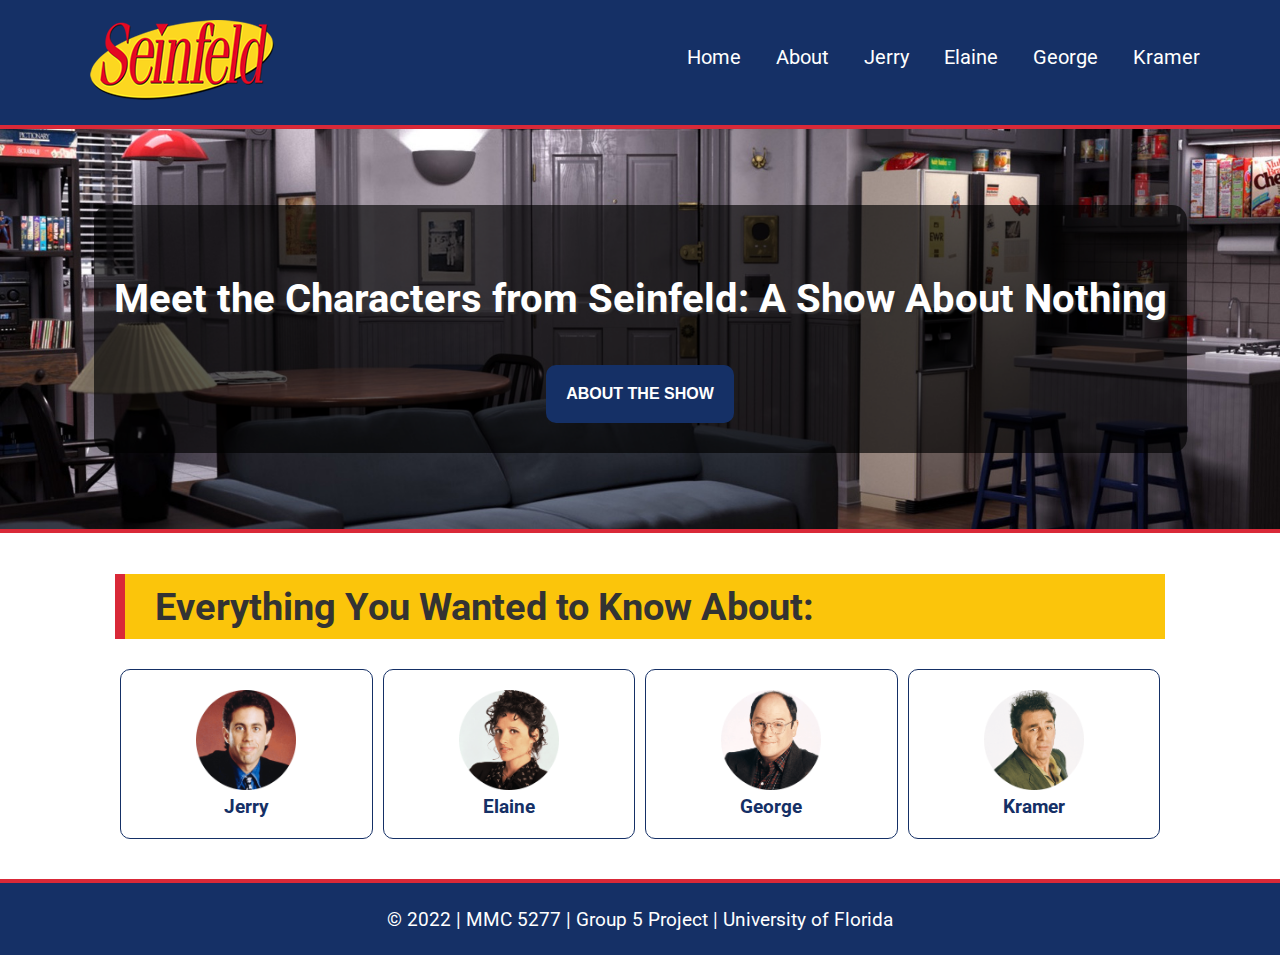
<file: index.html>
<!DOCTYPE html>
<html lang="en">
<head>
    <meta charset="UTF-8">
    <meta http-equiv="X-UA-Compatible" content="IE=edge">
    <meta name="viewport" content="width=device-width, initial-scale=1.0">
    <link rel="preconnect" href="https://fonts.googleapis.com">
    <link rel="preconnect" href="https://fonts.gstatic.com" crossorigin><!--font-->
    <link href="https://fonts.googleapis.com/css2?family=Josefin+Sans&family=Roboto" rel="stylesheet"> <!--font-->
    <link rel="stylesheet" href="styles.css"> <!-- Link to stylesheet-->
    <link rel="icon" href="images/Seinfeld_favIcon.png"> <!-- favicon -->
    <title> Seinfeld Characters |  Home </title>
</head>
<body>
    <header class="header">
        <nav class="header__nav">
            <a href="index.html" class="header__logo" title="Home Link"><img src="images/smSeinfeld_Logo.png" height="80"></a>
            <a href="index.html" class="header__link" title="Home">Home</a>
            <a href="about.html" class="header__link" title="About the Show">About</a>
            <a href="jerry.html" class="header__link" title="About Jerry">Jerry</a>
            <a href="elaine.html" class="header__link" title="About Elaine">Elaine</a>
            <a href="george.html" class="header__link" title="About George">George</a>
            <a href="kramer.html" class="header__link" title="About Kramer">Kramer</a>
        </nav>
    </header>
    <main>
        <section class="heroSection">
            <div class="heroSection__text"> 
                <p>Meet the Characters from Seinfeld: A Show About Nothing</p>
                <button class="heroSection__btn"><a href="about.html" class="heroSection__btnLink">About the Show</a></button>
            </div>    
        </section>
        <article class="article"> 
            <h1 class="article__header--homepageh1">Everything You Wanted to Know About:</h1>
            <div class="article__container">
                <!--Jerry card-->
                <div class="article__card" title="Jerry">
                    <a href="jerry.html"><img src="images/jerry.png" width="100" height="100"  alt="Jerry"></a>
                    <div class="card-body">
                      <a href="jerry.html" title="Jerry" class="article__card_link">Jerry</a>
                    </div>
                </div>
                <!--Elaine card-->
                <div class="article__card" title="Elaine">
                    <a href="elaine.html"><img src="images/elaine.png" width="100" height="100" alt="Elaine"></a>
                    <a href="elaine.html" class="article__card_link" title="Elaine">Elaine</a>
                    </div>
                <!--George card-->
                <div class="article__card" title="George">
                    <a href="george.html"><img src="images/george.png" width="100" height="100" alt="George"></a>
                    <a href="george.html" class="article__card_link" title="George">George</a>
                </div>
                <!--Kramer card-->
                <div class="article__card" title="Kramer">
                    <a href="kramer.html" title="Kramer" class="article__card_link"><img src="images/kramer.png" width="100" height="100" class="card-img-top" alt="kramer"></a>
                    <div class="card-body">
                      <a href="kramer.html" class="article__card_link" title="Kramer">Kramer</a>
                    </div>
                </div>                    
        </div>
        </article>   
    </main>
    <footer class="footer">
        <p>&copy; 2022 |  MMC 5277 | Group 5 Project |  University of Florida</p>
    </footer>
</body>
</html>
</file>
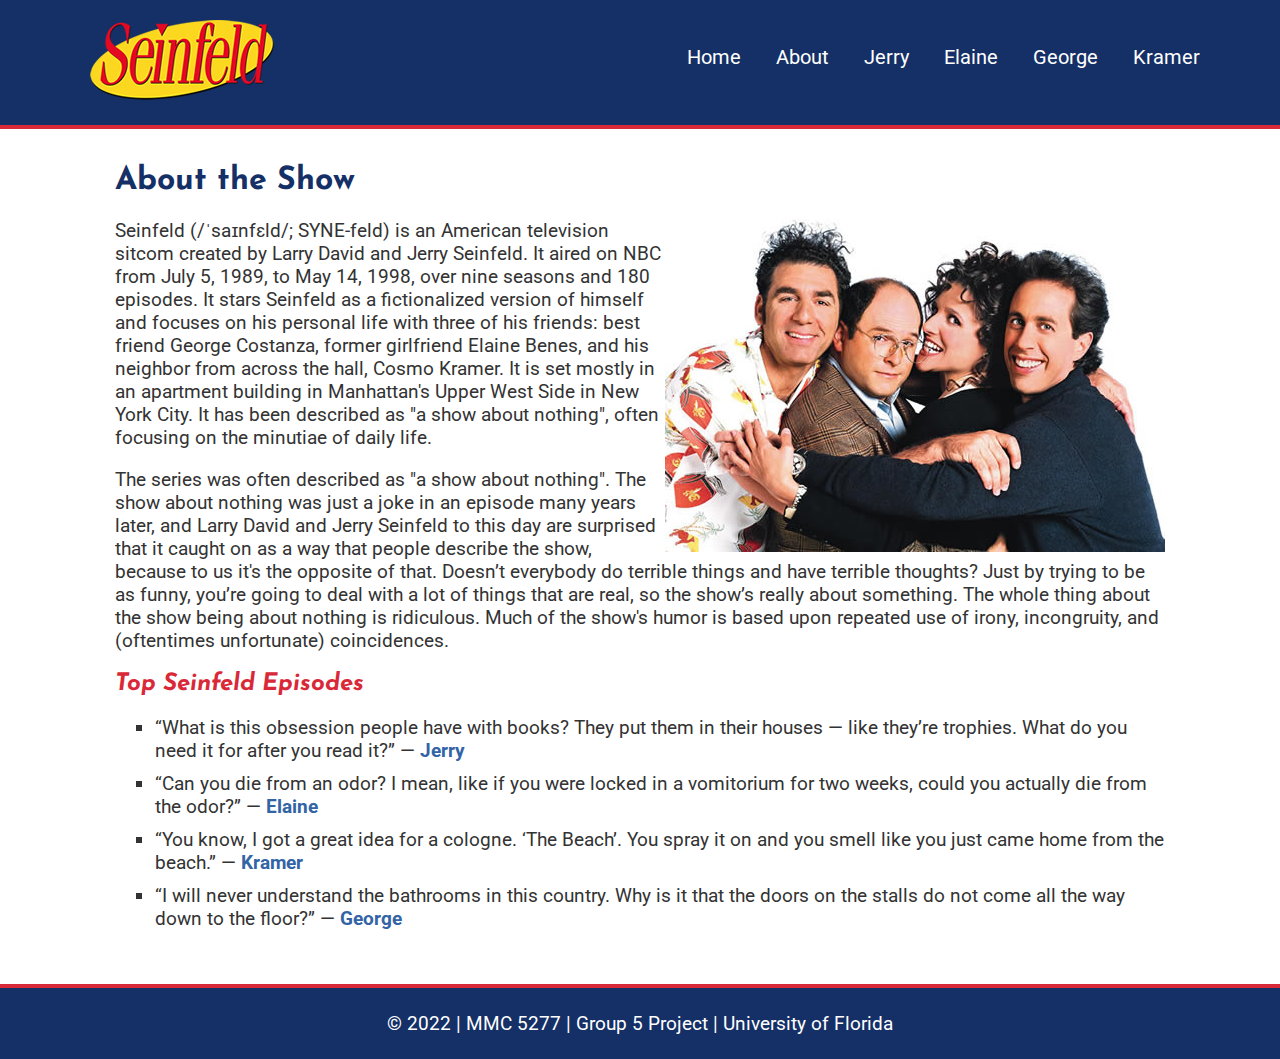
<file: about.html>
<!DOCTYPE html>
<html lang="en">
<head>
    <meta charset="UTF-8">
    <meta http-equiv="X-UA-Compatible" content="IE=edge">
    <meta name="viewport" content="width=device-width, initial-scale=1.0">
    <link rel="preconnect" href="https://fonts.googleapis.com">
    <link rel="preconnect" href="https://fonts.gstatic.com" crossorigin><!--font-->
    <link href="https://fonts.googleapis.com/css2?family=Josefin+Sans&family=Roboto" rel="stylesheet"> <!--font-->
    <link rel="stylesheet" href="styles.css"> <!-- Link to stylesheet-->
    <link rel="icon" href="images/Seinfeld_favIcon.png"> <!-- favicon -->
    <title> Seinfeld Characters |  About </title>
    </head>
<body>
    <header class="header">
        <nav class="header__nav">
            <a href="index.html" class="header__logo" title="Home Link"><img src="images/smSeinfeld_Logo.png" height="80"></a>
            <a href="index.html" class="header__link" title="Home">Home</a>
            <a href="about.html" class="header__link" title="About the Show">About</a>
            <a href="jerry.html" class="header__link" title="About Jerry">Jerry</a>
            <a href="elaine.html" class="header__link" title="About Elaine">Elaine</a>
            <a href="george.html" class="header__link" title="About George">George</a>
            <a href="kramer.html" class="header__link" title="About Kramer">Kramer</a>
        </nav>
    </header>
    <main>
        <article class="article"> 
            <h1 class="article__header--h1">About the Show</h1>
            <img src="images/SeinfeldCast.jpg" alt="Image of Seinfeld Cast" width="500" height="333" class="article__image--floatRight">
            <p>
                Seinfeld (/ˈsaɪnfɛld/; SYNE-feld) is an American television sitcom created by Larry David and Jerry Seinfeld. It aired on NBC from July 5, 1989, to May 14, 1998, over nine seasons and 180 episodes. It stars Seinfeld as a fictionalized version of himself and focuses on his personal life with three of his friends: best friend George Costanza, former girlfriend Elaine Benes, and his neighbor from across the hall, Cosmo Kramer. It is set mostly in an apartment building in Manhattan's Upper West Side in New York City. It has been described as "a show about nothing", often focusing on the minutiae of daily life.
            </p>
            <p>
                The series was often described as "a show about nothing".  The show about nothing was just a joke in an episode many years later, and Larry David and Jerry Seinfeld to this day are surprised that it caught on as a way that people describe the show, because to us it's the opposite of that. Doesn’t everybody do terrible things and have terrible thoughts? Just by trying to be as funny, you’re going to deal with a lot of things that are real, so the show’s really about something. The whole thing about the show being about nothing is ridiculous. Much of the show's humor is based upon repeated use of irony, incongruity, and (oftentimes unfortunate) coincidences.
            </p>
            <h2 class="article__header--h2">Top Seinfeld Episodes</h2>
            <ul class="article__list">
                <li class="article__list__item">“What is this obsession people have with books? They put them in their houses — like they’re trophies. What do you need it for after you read it?” — <a href="jerry.html" title="About Jerry" class="article__link">Jerry</a> </li>
                <li class="article__list__item">“Can you die from an odor? I mean, like if you were locked in a vomitorium for two weeks, could you actually die from the odor?” — <a href="elaine.html" title="About Elaine" class="article__link"> Elaine </a></li>
                <li class="article__list__item">“You know, I got a great idea for a cologne. ‘The Beach’. You spray it on and you smell like you just came home from the beach.” — <a href="kramer.html" title="About Kramer" class="article__link"> Kramer </a></li>
                <li class="article__list__item">“I will never understand the bathrooms in this country. Why is it that the doors on the stalls do not come all the way down to the floor?” — <a href="george.html" title="About George" class="article__link">George</a></li>
            </ul>           
        </article>   
    </main>
    <footer class="footer">
        <p>&copy; 2022 |  MMC 5277 | Group 5 Project |  University of Florida</p>
    </footer>
</body>
</html>
</file>
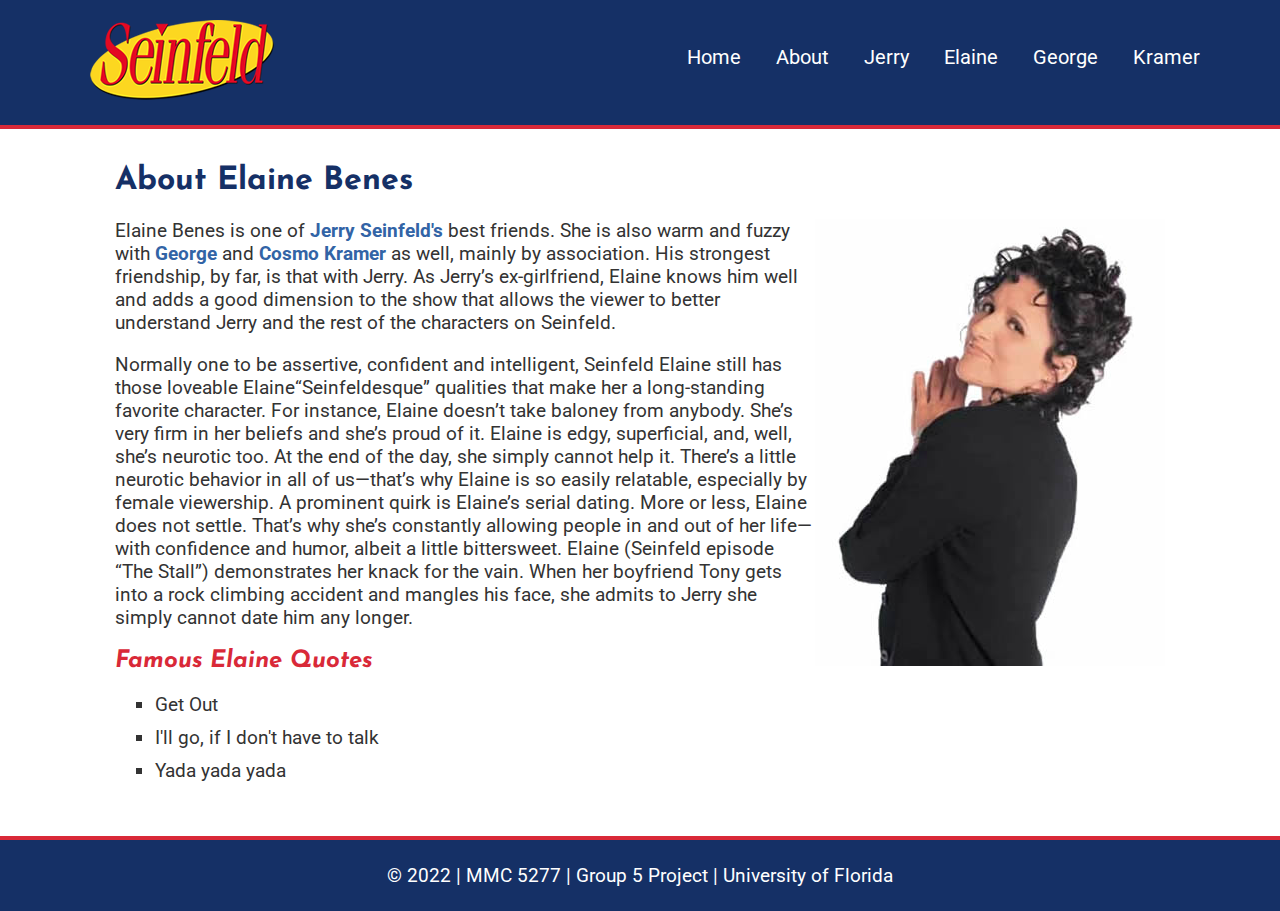
<file: elaine.html>
<!DOCTYPE html>
<html lang="en">
<head>
    <meta charset="UTF-8">
    <meta http-equiv="X-UA-Compatible" content="IE=edge">
    <meta name="viewport" content="width=device-width, initial-scale=1.0">
    <link rel="preconnect" href="https://fonts.googleapis.com">
    <link rel="preconnect" href="https://fonts.gstatic.com" crossorigin><!--font-->
    <link href="https://fonts.googleapis.com/css2?family=Josefin+Sans&family=Roboto" rel="stylesheet"> <!--font-->
    <link rel="stylesheet" href="styles.css"> <!-- Link to stylesheet-->
    <link rel="icon" href="images/Seinfeld_favIcon.png"> <!-- favicon -->
    <title> Seinfeld Characters |  About Elaine </title>
</head>
<body>
    <header class="header">
        <nav class="header__nav">
            <a href="index.html" class="header__logo" title="Home Link"><img src="images/smSeinfeld_Logo.png" height="80"></a>
            <a href="index.html" class="header__link" title="Home">Home</a>
            <a href="about.html" class="header__link" title="About the Show">About</a>
            <a href="jerry.html" class="header__link" title="About Jerry">Jerry</a>
            <a href="elaine.html" class="header__link" title="About Elaine">Elaine</a>
            <a href="george.html" class="header__link" title="About George">George</a>
            <a href="kramer.html" class="header__link" title="About Kramer">Kramer</a>
        </nav>
    </header>
    <main>
        <article class="article"> 
            <h1 class="article__header--h1">About Elaine Benes</h1><img src="images/Elaine_Benes.jpg" alt="Image of Elaine Benes" width="350" height="447" class="article__image--floatRight">
            
            <p>
                Elaine Benes is one of <a href="jerry.html" title="About Jerry" class="article__link">Jerry Seinfeld's</a> best friends. She is also warm and fuzzy with <a href="george.html" title="About George" class="article__link">George</a> and <a href="kramer.html" title="About Kramer" class="article__link">Cosmo Kramer </a> as well, mainly by association. His strongest friendship, by far, is that with Jerry. As Jerry’s ex-girlfriend, Elaine knows him well and adds a good dimension to the show that allows the viewer to better understand Jerry and the rest of the characters on Seinfeld.
            </p>
            <p>
                Normally one to be assertive, confident and intelligent, Seinfeld Elaine still has those loveable Elaine“Seinfeldesque” qualities that make her a long-standing favorite character. For instance, Elaine doesn’t take baloney from anybody. She’s very firm in her beliefs and she’s proud of it. Elaine is edgy, superficial, and, well, she’s neurotic too. At the end of the day, she simply cannot help it. There’s a little neurotic behavior in all of us—that’s why Elaine is so easily relatable, especially by female viewership.
                
                A prominent quirk is Elaine’s serial dating. More or less, Elaine does not settle. That’s why she’s constantly allowing people in and out of her life—with confidence and humor, albeit a little bittersweet. Elaine (Seinfeld episode “The Stall”) demonstrates her knack for the vain. When her boyfriend Tony gets into a rock climbing accident and mangles his face, she admits to Jerry she simply cannot date him any longer.
            </p>               

            <h2 class="article__header--h2">Famous Elaine Quotes</h2>
            <ul class="article__list">
                <li class="article__list__item">Get Out</li>
                <li class="article__list__item">I'll go, if I don't have to talk</li>
                <li class="article__list__item">Yada yada yada</li>
            </ul>
        </article>   
    </main>
    <footer class="footer">
        <p>&copy; 2022 |  MMC 5277 | Group 5 Project |  University of Florida</p>
    </footer>
</body>
</html>
</file>
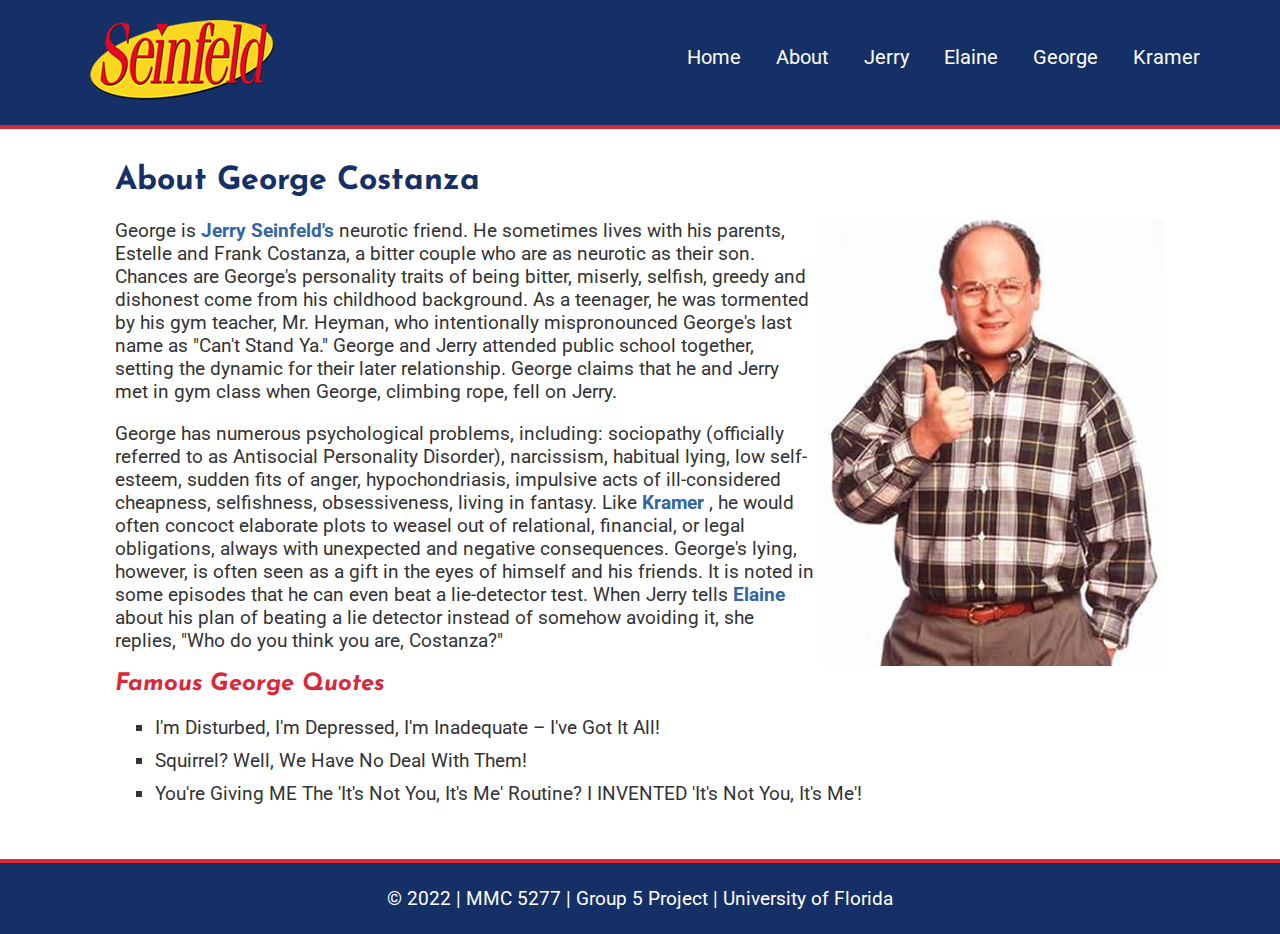
<file: george.html>
<!DOCTYPE html>
<html lang="en">
<head>
    <meta charset="UTF-8">
    <meta http-equiv="X-UA-Compatible" content="IE=edge">
    <meta name="viewport" content="width=device-width, initial-scale=1.0">
    <link rel="preconnect" href="https://fonts.googleapis.com">
    <link rel="preconnect" href="https://fonts.gstatic.com" crossorigin><!--font-->
    <link href="https://fonts.googleapis.com/css2?family=Josefin+Sans&family=Roboto" rel="stylesheet"> <!--font-->
    <link rel="stylesheet" href="styles.css"> <!-- Link to stylesheet-->
    <link rel="icon" href="images/Seinfeld_favIcon.png"> <!-- favicon -->
    <title> Seinfeld Characters |  About George </title>
</head>
<body>
    <header class="header">
        <nav class="header__nav">
            <a href="index.html" class="header__logo" title="Home Link"><img src="images/smSeinfeld_Logo.png" height="80"></a>
            <a href="index.html" class="header__link" title="Home">Home</a>
            <a href="about.html" class="header__link" title="About the Show">About</a>
            <a href="jerry.html" class="header__link" title="About Jerry">Jerry</a>
            <a href="elaine.html" class="header__link" title="About Elaine">Elaine</a>
            <a href="george.html" class="header__link" title="About George">George</a>
            <a href="kramer.html" class="header__link" title="About Kramer">Kramer</a>
        </nav>
    </header>
    <main>
        <article class="article"> 
            <h1 class="article__header--h1">About George Costanza</h1><img src="images/George_Costanza.jpg" alt="Image of George Costanza" width="350" height="447" class="article__image--floatRight">
            
            <p>
                George is <a href="jerry.html" title="About Jerry" class="article__link">Jerry Seinfeld's</a> neurotic friend. He sometimes lives with his parents, Estelle and Frank Costanza, a bitter couple who are as neurotic as their son. Chances are George's personality traits of being bitter, miserly, selfish, greedy and dishonest come from his childhood background. As a teenager, he was tormented by his gym teacher, Mr. Heyman, who intentionally mispronounced George's last name as "Can't Stand Ya." George and Jerry attended public school together, setting the dynamic for their later relationship. George claims that he and Jerry met in gym class when George, climbing rope, fell on Jerry.
            </p>
            <p>
                George has numerous psychological problems, including: sociopathy (officially referred to as Antisocial Personality Disorder), narcissism, habitual lying, low self-esteem, sudden fits of anger, hypochondriasis, impulsive acts of ill-considered cheapness, selfishness, obsessiveness, living in fantasy. Like <a href="kramer.html" title="About Kramer" class="article__link"> Kramer </a>, he would often concoct elaborate plots to weasel out of relational, financial, or legal obligations, always with unexpected and negative consequences. George's lying, however, is often seen as a gift in the eyes of himself and his friends. It is noted in some episodes that he can even beat a lie-detector test. When Jerry tells <a href="elaine.html" title="About Elaine" class="article__link"> Elaine </a> about his plan of beating a lie detector instead of somehow avoiding it, she replies, "Who do you think you are, Costanza?"
            </p>
            <h2 class="article__header--h2">Famous George Quotes</h2>
            <ul class="article__list">
                <li class="article__list__item">I'm Disturbed, I'm Depressed, I'm Inadequate – I've Got It All!</li>
                <li class="article__list__item">Squirrel? Well, We Have No Deal With Them!</li>
                <li class="article__list__item">You're Giving ME The 'It's Not You, It's Me' Routine? I INVENTED 'It's Not You, It's Me'!</li>
            </ul>           
        </article>   
    </main>
    <footer class="footer">
        <p>&copy; 2022 |  MMC 5277 | Group 5 Project |  University of Florida</p>
    </footer>
</body>
</html>
</file>
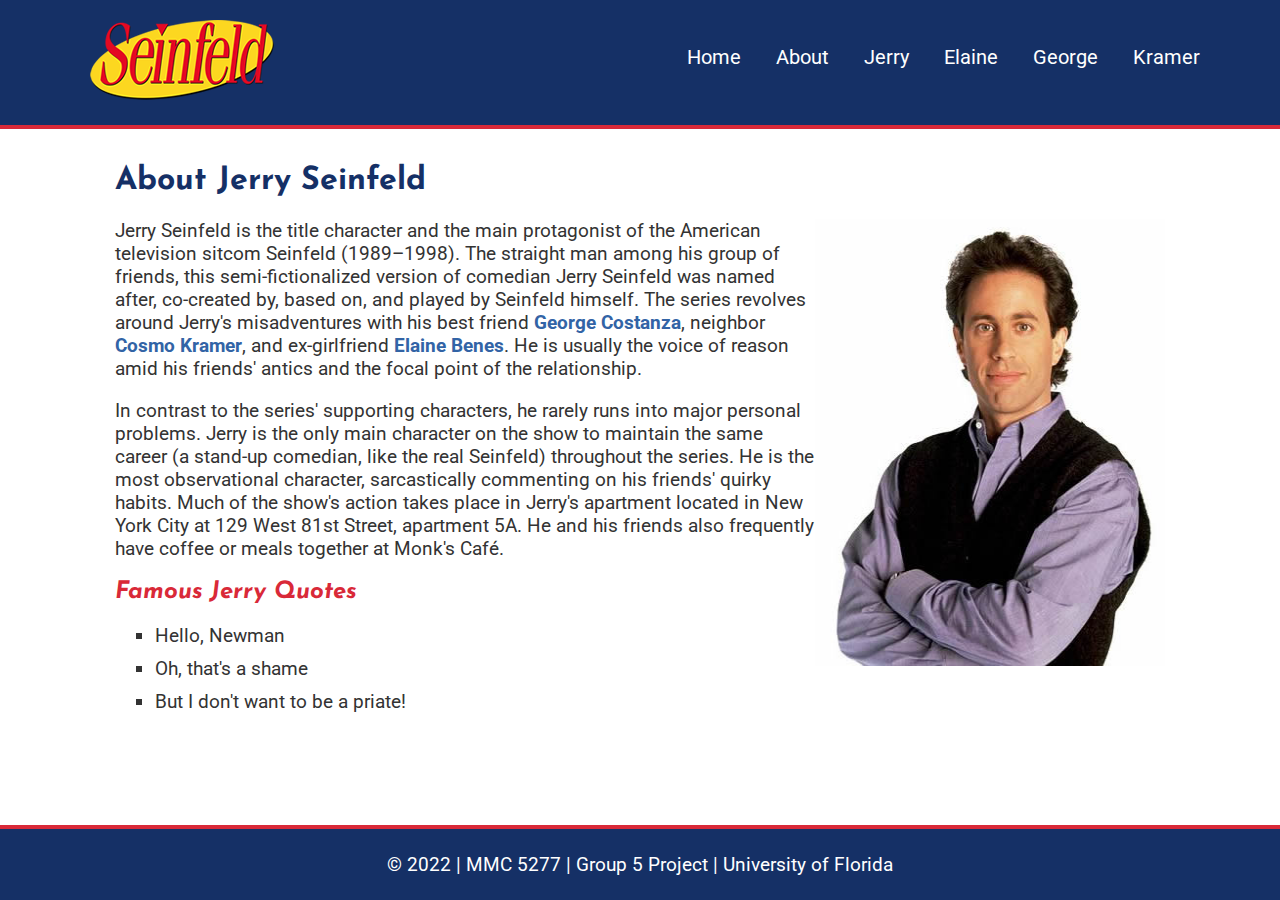
<file: jerry.html>
<!DOCTYPE html>
<html lang="en">
<head>
    <meta charset="UTF-8">
    <meta http-equiv="X-UA-Compatible" content="IE=edge">
    <meta name="viewport" content="width=device-width, initial-scale=1.0">
    <link rel="preconnect" href="https://fonts.googleapis.com">
    <link rel="preconnect" href="https://fonts.gstatic.com" crossorigin><!--font-->
    <link href="https://fonts.googleapis.com/css2?family=Josefin+Sans&family=Roboto" rel="stylesheet"> <!--font-->
    <link rel="stylesheet" href="styles.css"> <!-- Link to stylesheet-->
    <link rel="icon" href="images/Seinfeld_favIcon.png"> <!-- favicon -->
    <title> Seinfeld Characters |  About Jerry </title>
</head>
<body>
    <header class="header">
        <nav class="header__nav">
            <a href="index.html" class="header__logo" title="Home Link"><img src="images/smSeinfeld_Logo.png" height="80"></a>
            <a href="index.html" class="header__link" title="Home">Home</a>
            <a href="about.html" class="header__link" title="About the Show">About</a>
            <a href="jerry.html" class="header__link" title="About Jerry">Jerry</a>
            <a href="elaine.html" class="header__link" title="About Elaine">Elaine</a>
            <a href="george.html" class="header__link" title="About George">George</a>
            <a href="kramer.html" class="header__link" title="About Kramer">Kramer</a>
        </nav>
    </header>
    <main>
        <article class="article"> 
            <h1 class="article__header--h1">About Jerry Seinfeld</h1><img src="images/Jerry_Seinfeld.jpg" alt="Image of Jerry Seinfeld" width="350" height="447" class="article__image--floatRight">
            
            <p>
                Jerry Seinfeld is the title character and the main protagonist of the American television sitcom Seinfeld (1989–1998). The straight man among his group of friends, this semi-fictionalized version of comedian Jerry Seinfeld was named after, co-created by, based on, and played by Seinfeld himself. The series revolves around Jerry's misadventures with his best friend <a href="george.html" title="Learn More About George" class="article__link">George Costanza</a>, neighbor <a href="kramer.html" title="Learn More About Kramer" class="article__link">Cosmo Kramer</a>, and ex-girlfriend <a href="elaine.html" title="Learn More About Elaine" class="article__link">Elaine Benes</a>. He is usually the voice of reason amid his friends' antics and the focal point of the relationship. 
            </p>

            <p>
                In contrast to the series' supporting characters, he rarely runs into major personal problems. Jerry is the only main character on the show to maintain the same career (a stand-up comedian, like the real Seinfeld) throughout the series. He is the most observational character, sarcastically commenting on his friends' quirky habits. Much of the show's action takes place in Jerry's apartment located in New York City at 129 West 81st Street, apartment 5A. He and his friends also frequently have coffee or meals together at Monk's Café.
            </p>

            <h2 class="article__header--h2">Famous Jerry Quotes</h2>
            <ul class="article__list">
                <li class="article__list__item">Hello, Newman</li>
                <li class="article__list__item">Oh, that's a shame</li>
                <li class="article__list__item">But I don't want to be a priate!</li>
            </ul>
        </article>   
    </main>
    <footer class="footer">
        <p>&copy; 2022 |  MMC 5277 | Group 5 Project |  University of Florida</p>
    </footer>
</body>
</html>
</file>
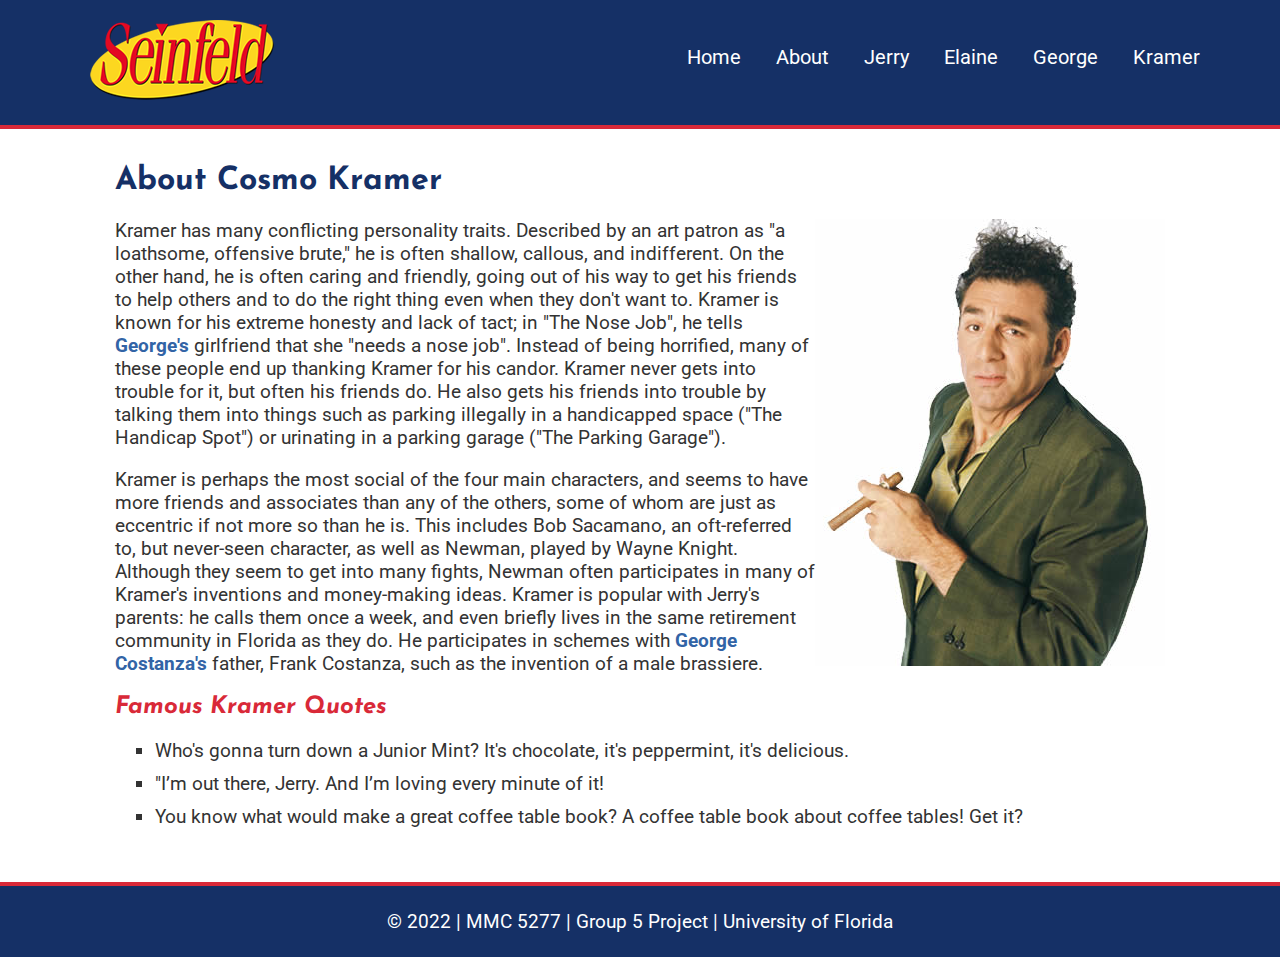
<file: kramer.html>
<!DOCTYPE html>
<html lang="en">
<head>
    <meta charset="UTF-8">
    <meta http-equiv="X-UA-Compatible" content="IE=edge">
    <meta name="viewport" content="width=device-width, initial-scale=1.0">
    <link rel="preconnect" href="https://fonts.googleapis.com">
    <link rel="preconnect" href="https://fonts.gstatic.com" crossorigin><!--font-->
    <link href="https://fonts.googleapis.com/css2?family=Josefin+Sans&family=Roboto" rel="stylesheet"> <!--font-->
    <link rel="stylesheet" href="styles.css"> <!-- Link to stylesheet-->
    <link rel="icon" href="images/Seinfeld_favIcon.png"> <!-- favicon -->
    <title> Seinfeld Characters |  About Kramer </title>
</head>
<body>
    <header class="header">
        <nav class="header__nav">
            <a href="index.html" class="header__logo" title="Home Link"><img src="images/smSeinfeld_Logo.png" height="80"></a>
            <a href="index.html" class="header__link" title="Home">Home</a>
            <a href="about.html" class="header__link" title="About the Show">About</a>
            <a href="jerry.html" class="header__link" title="About Jerry">Jerry</a>
            <a href="elaine.html" class="header__link" title="About Elaine">Elaine</a>
            <a href="george.html" class="header__link" title="About George">George</a>
            <a href="kramer.html" class="header__link" title="About Kramer">Kramer</a>
        </nav>
    </header>
    <main>
        <article class="article"> 
            <h1 class="article__header--h1">About Cosmo Kramer</h1>
            <img src="images/Cosmo_Kramer.jpg" alt="Image of Cosmo_Kramer" width="350" height="447" class="article__image--floatRight">
            <p>
                Kramer has many conflicting personality traits. Described by an art patron as "a loathsome, offensive brute," he is often shallow, callous, and indifferent. On the other hand, he is often caring and friendly, going out of his way to get his friends to help others and to do the right thing even when they don't want to. Kramer is known for his extreme honesty and lack of tact; in "The Nose Job", he tells <a href="george.html" title="About George" class="article__link">George's </a> girlfriend that she "needs a nose job". Instead of being horrified, many of these people end up thanking Kramer for his candor. Kramer never gets into trouble for it, but often his friends do. He also gets his friends into trouble by talking them into things such as parking illegally in a handicapped space ("The Handicap Spot") or urinating in a parking garage ("The Parking Garage").
            </p>
            <p>
                Kramer is perhaps the most social of the four main characters, and seems to have more friends and associates than any of the others, some of whom are just as eccentric if not more so than he is. This includes Bob Sacamano, an oft-referred to, but never-seen character, as well as Newman, played by Wayne Knight. Although they seem to get into many fights, Newman often participates in many of Kramer's inventions and money-making ideas. Kramer is popular with Jerry's parents: he calls them once a week, and even briefly lives in the same retirement community in Florida as they do. He participates in schemes with <a href="george.html" title="Learn More About George" class="article__link">George Costanza's</a> father, Frank Costanza, such as the invention of a male brassiere.
            </p>

            <h2 class="article__header--h2">Famous Kramer Quotes</h2>
            <ul class="article__list">
                <li class="article__list__item">Who's gonna turn down a Junior Mint? It's chocolate, it's peppermint, it's delicious.</li>
                <li class="article__list__item">"I’m out there, Jerry. And I’m loving every minute of it!</li>
                <li class="article__list__item">You know what would make a great coffee table book? A coffee table book about coffee tables! Get it?</li>
            </ul>           
        </article>   
    </main>
    <footer class="footer"> 
        <p>&copy; 2022 |  MMC 5277 | Group 5 Project |  University of Florida</p>
    </footer>
</body>
</html>
</file>
<file: styles.css>
:root {
  --primary-color:#153066;
  --secondary-color:#D92938;  
  --accent-color:#FBC50B;
  --dark-accent-color:#010626;
  --light-accent-color:#3264A6;

  --text-color:#333333;
  --light-text-color:#ffffff;

}

body {
  font-family: 'Roboto', sans-serif;
  margin: 0;
  min-height: 100vh;
  font-size: 1.2rem;
  color: var(--text-color);
  display: flex;
  flex-direction: column;
  
}

/* Style header block & navigation */
.header {
  background-color: var(--primary-color);
  padding:10px 0px;
  border-bottom:var(--secondary-color) solid 4px;
}

.header__nav {
  display:flex;
  max-width:1200px;
  margin:0 auto;
  box-sizing:border-box;
}

.header__logo {
  margin:10px auto 10px 50px;
}

.header__link {
  font-size:1.25rem;
  color: var(--light-text-color);
  margin:35px 0px 0px 35px;
  text-decoration:none;
  /* add animation to header */
  position:relative;
  transition: color .3s linear;
}

.header__link:last-of-type {
  margin-right:40px;
}

/* Animation for Links in the Header */
.header__link::after {
  border-bottom: .15em solid  var(--secondary-color);
  content: "";
  position: absolute;
  right: 100%;
  bottom: 1.75em;
  border-radius:5%;
  left:0;
  transition: right .3s cubic-bezier(0,.5,0,1);
}

.header__link:hover {
  text-decoration:none;
  color: var(--accent-color); 
}

.header__link:hover::after {
  border-color:var(--secondary-color); 
  animation: movingBorder 1.25s cubic-bezier(0,.5,0,1) infinite;
}

@keyframes movingBorder {
  0%, 10% {
    left:0;
    right:100%;
  }
  40% , 60% {
    left:0;
    right:0;

  }
  90%, 100%{
    left:100%;
    right:0;
  }
}

/* Hero Styles */
.heroSection{
  height:400px;
  width: 100hw;
  background-image: url(images/seinfeld-livingroom.jpg);
  background-size: cover;
  background-position:center;
  display: flex;
  flex-direction: column;
  justify-content: space-evenly;
  align-items: center;
  text-align: center;
  border-bottom:var(--secondary-color) solid 4px;
}

.heroSection__text {
  font-size: 2.5rem;
  font-weight: 700;
  background-color: rgba(0,0,0,0.65);
  color:white;
  text-shadow: #333 2px 2px 2px;
  padding: 30px 20px;
  margin: 0;
  border-radius:15px;
}

.heroSection__btn {
  background-color: var(--primary-color);
  border: none;
  font-weight:bold;
  font-size:1rem;
  color:white;
  padding: 20px;
  border-radius: 10px;
  text-transform: uppercase;
  cursor: pointer;
}
.heroSection__btnLink {
  text-decoration:none;
  color:white;
}

.heroSection__btn:hover {
  animation:btnChange 2s reverse;
}

/* Animation for hero button */
@keyframes btnChange {

  0% {
      background-color: var(--accent-color);
      color:var(--secondary-color);
  }

  50% {
      background-color: var(--secondary-color);
      color:var(--secondary-color);
  }
  
  100% {
      background-color: var(--accent-color);
      color:var(--secondary-color);
  }
  
}


/* Article Styles */
.article {
  padding: 15px 75px;
  max-width: 1200px;
  margin: 0 auto 20px auto;
  box-sizing: border-box;
  box-shadow: 4px 4px 10px var(--gray);
  background-color: var(--white);
}

.article__container {
  display: flex;
  flex-flow: row wrap;
}

.article__header--homepageh1 {
  border-left: var(--secondary-color) 10px solid;
  text-indent:20px;
  padding:10px;
  background-color: var(--accent-color);
}

.article__header--h1 {
  font-family: 'Josefin Sans', sans-serif;
  font-size:2rem;
  color:var(--primary-color);       
}

.article__header--h2 {
  font-family: 'Josefin Sans', sans-serif;
  font-size:1.5rem;
  font-style: italic;
  color:var(--secondary-color);
}

.article__link {
  color:var(--light-accent-color);
  text-decoration:none;
  font-weight:bold;
}
.article__link:hover {
  background-color:var(--dark-accent-color);
  color:var(--light-text-color);
}

.article__list {
  list-style-type: square; 
}

.article__list__item {
  margin-bottom:10px;
}

.article__image--floatRight{
  float:right;
}

.article__card {
  color: #fff;
  border: 1px solid var(--primary-color);
  padding: 20px;
  margin: 5px;
  justify-content: space-between;
  text-align: center;
  min-width: 200px;
  flex-grow: 1;
  align-content: space-between;
  border-radius:10px;
  cursor: pointer;
}

.article__card:hover {
  background-color: lightgray;
  color:white;

}

.article__card_link {
  text-decoration: none;
  color:var(--primary-color);
  font-weight:bold;
  display:block;
}

/* Footer Styles */
.footer {
  margin-top: auto;
  background-color: var(--primary-color);
  border-top:var(--secondary-color) solid 4px;
  text-align: center;
  padding: 5px 0;
  color: var(--light-text-color);
}

/* ========================================================================
                      Tablet & Mobile Responsive Styles
==========================================================================*/
@media screen and (max-width:768px) {

body {
  font-size: 1rem;
}

.header {
  padding:10px 0;
}

.header__nav {
  display:block;
  margin:10px auto;
}

.header__logo {
  margin:10px auto;
  display:block;
  text-align:center;
}


.header__link:last-of-type {
  margin:0px;
}


/* Remove Animation for Links in the Header for mobile view */
.header__link:hover::after {
  animation: none;
}

.header__link {
  font-size: 1.25rem;
  color: var(--light-text-color);
  margin:15px 0px;
  padding:2px;
  display:block;
  text-align:center;
}

.header__link:hover {
  background-color:var(--secondary-color);
  color:var(--light-text-color);
  padding:2px;
}

.heroSection__text{
  font-size:2rem;
}

.article__header--homepageh1 {
  text-indent:0px;
}

.article__header--h1 {
  font-size:1.75rem;
  text-align: center;    
}

.article__image--floatRight{
  float:none;
  display:block;
  margin:0 auto;
}

}




/* ========================================================================
                      Tablet & Mobile Responsive Styles
==========================================================================*/
@media screen and (max-width:768px) {

  body {
    font-size: 1rem;
  }
  
  .header {
    padding:10px 0;
  }
  
  .header__nav {
    display:block;
    margin:10px auto;
  }
  
  .header__logo {
    margin:10px auto;
    display:block;
    text-align:center;
  }
  
  .header__link:last-of-type {
    margin:0px;
  }

  
  /* Remove Animation for Links in the Header for mobile view */
  .header__link:hover::after {
    animation: none;
  }
  
  .header__link {
    font-size: 1.25rem;
    color: var(--light-text-color);
    margin:15px 0px;
    padding:2px;
    display:block;
    text-align:center;
  }
  
  .header__link:hover {
    background-color:var(--secondary-color);
    color:var(--light-text-color);
    padding:2px;
  }
  
  .heroSection__text{
    font-size:2rem;
  }
  
  .article__header--homepageh1 {
    text-indent:0px;
  }
  
  .article__header--h1 {
    font-size:1.75rem;
    text-align: center;    
  }
  
  .article__image--floatRight{
    float:none;
    display:block;
    margin:0 auto;
  }
  
  }
  
  
  
  /* ========================================================================
                        Tablet  Responsive Styles
  ==========================================================================*/
  @media screen and (max-width:550px) {
  
    body {
      font-size: 1rem;
    }
    
    .header {
      padding:10px 0;
    }
    
    .header__nav {
      display:block;
      margin:10px auto;
    }
    
    .header__logo {
      margin:10px auto;
      display:block;
      text-align:center;
    }
    
    .header__link:last-of-type {
      margin:0px;
    }
    
    /* Remove Animation for Links in the Header for mobile view */
    .header__link:hover::after {
      animation: none;
    }
    
    .header__link {
      font-size: 1.25rem;
      color: var(--light-text-color);
      margin:15px 0px;
      padding:2px;
      display:block;
      text-align:center;
    }
    
    .header__link:hover {
      background-color:var(--secondary-color);
      color:var(--light-text-color);
      padding:2px;
    }
    
    .heroSection__text{
      font-size:2rem;
    }
    
    .article {
     padding:10px 30px;
    }
  
    .article__header--homepageh1 {
      text-indent:0px;
    }
    
    .article__header--h1 {
      font-size:1.75rem;
      text-align: center;    
    }
    
    .article__image--floatRight{
      float:none;
      display:block;
      margin:0 auto;
      width:75%;
      height:75%;
    }

    
    }
  
    /* ========================================================================
                        Small Mobile Responsive Styles
  ==========================================================================*/
  @media screen and (max-width:400px) {
    .article {
      padding:15px 20px;
     }
  
    .article__image--floatRight {
      width:60%;
      height:60%;
     }
  }
</file>
